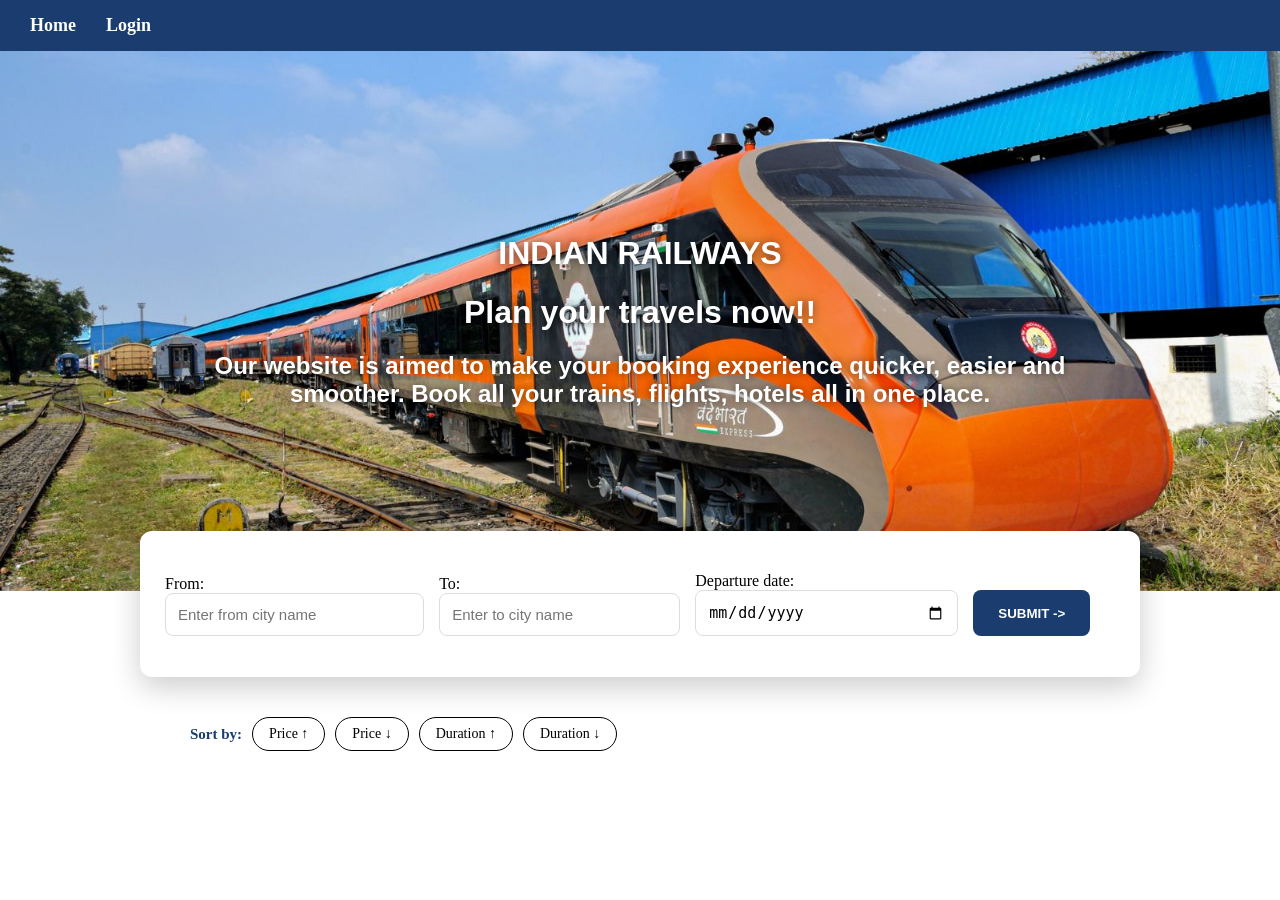
<file: index.html>
<!DOCTYPE html>
<html lang="en">
<head>
  <meta charset="UTF-8">
  <meta name="viewport" content="width=device-width, initial-scale=1.0">
  <link rel="stylesheet" href="hero.css">
  <title>IRCTC</title>
</head>
<body>
  <div class="navbar">
    <a href="index.html">Home</a>
    <a href="login.html">Login</a>
  </div>
  <div class="hero">
    <div class="content">
      <h1>INDIAN RAILWAYS</h1>
      <h1>Plan your travels now!!</h1>
      <h2>Our website is aimed to make your booking experience quicker, easier and smoother. Book all your trains, flights, hotels all in one place. </h2>
    </div>
  </div>
  <div class="search-box">
    <p>From: <input type="text" placeholder="Enter from city name" id="from" list="stations"></p>
    <p>To: <input type="text" placeholder="Enter to city name" id="to" list="stations"></p>
    <p>Departure date: <input type="date" id="date"></p>
    <p><button id="sub">SUBMIT -></button></p>
  </div>
  <datalist id="stations">
  </datalist>
  <div class="sort-bar">
  <span>Sort by:</span>
  <button onclick="sortBy('price', 'asc')">Price ↑</button>
  <button onclick="sortBy('price', 'desc')">Price ↓</button>
  <button onclick="sortBy('duration', 'asc')">Duration ↑</button>
  <button onclick="sortBy('duration', 'desc')">Duration ↓</button>
</div>

<div class="results">
  <h4 id="searching"></h4>
</div>
  
  <script src="script.js"></script>
</body>
</html>
</file>
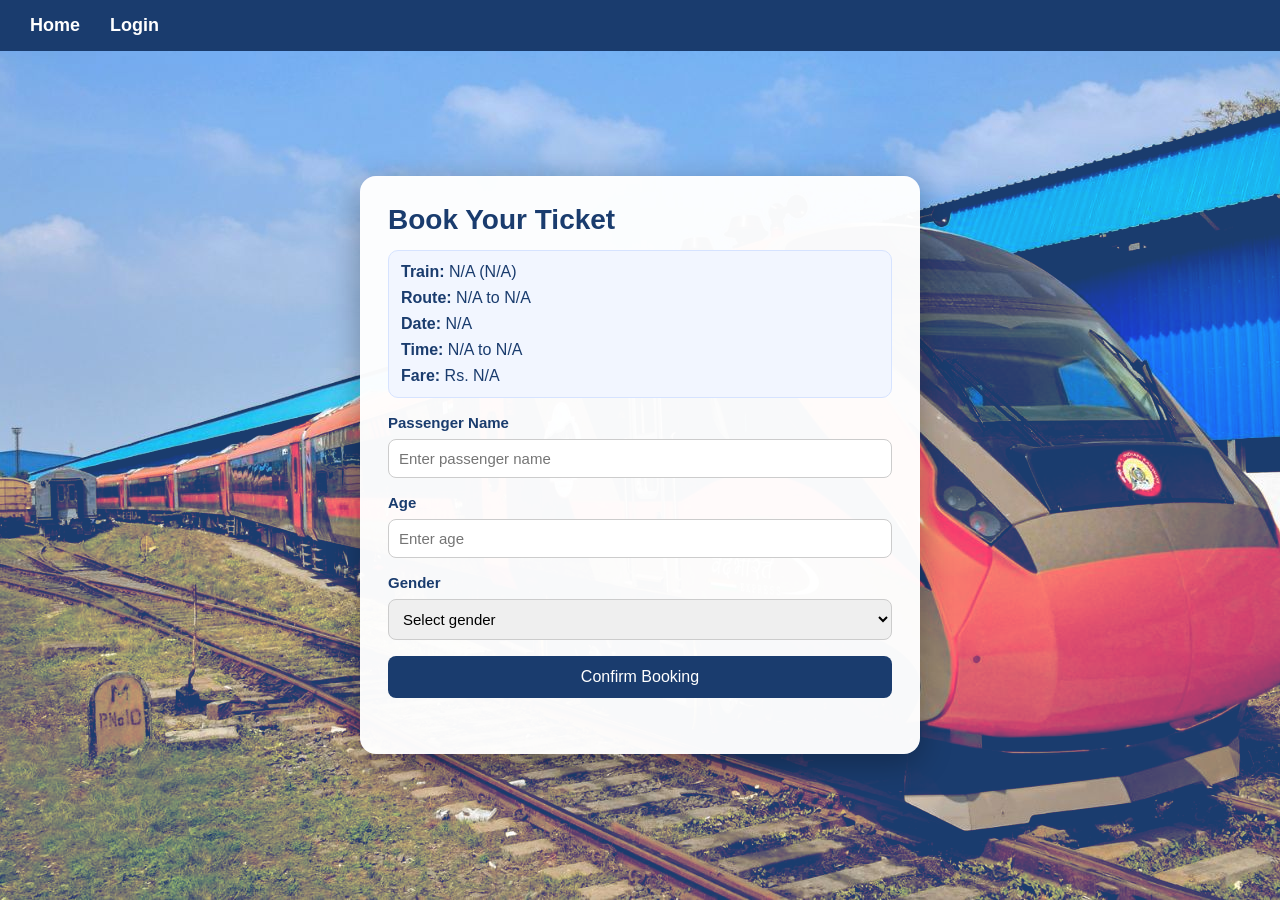
<file: book-now.html>
<!DOCTYPE html>
<html lang="en">
<head>
  <meta charset="UTF-8">
  <meta name="viewport" content="width=device-width, initial-scale=1.0">
  <title>Book Ticket - IRCTC</title>
  <link rel="stylesheet" href="style.css">
</head>
<body>
  <div class="navbar">
    <a href="index.html">Home</a>
    <a href="login.html">Login</a>
  </div>

  <main class="booking-wrapper">
    <section class="booking-card">
      <h1>Book Your Ticket</h1>
      <div id="bookingDetails" class="booking-details"></div>

      <form id="bookingForm" class="booking-form">
        <label for="passengerName">Passenger Name</label>
        <input type="text" id="passengerName" placeholder="Enter passenger name" required>

        <label for="passengerAge">Age</label>
        <input type="number" id="passengerAge" min="1" max="120" placeholder="Enter age" required>

        <label for="passengerGender">Gender</label>
        <select id="passengerGender" required>
          <option value="">Select gender</option>
          <option value="Male">Male</option>
          <option value="Female">Female</option>
        </select>

        <button type="submit" class="login-btn">Confirm Booking</button>
        <p id="bookingMessage" class="login-message"></p>
      </form>
    </section>
  </main>

  <script>
    const params = new URLSearchParams(window.location.search);
    const details = document.getElementById('bookingDetails');
    const bookingForm = document.getElementById('bookingForm');
    const bookingMessage = document.getElementById('bookingMessage');

    const trainName = params.get('trainName') || 'N/A';
    const trainId = params.get('trainId') || 'N/A';
    const from = params.get('from') || 'N/A';
    const to = params.get('to') || 'N/A';
    const date = params.get('date') || 'N/A';
    const departure = params.get('departure') || 'N/A';
    const arrival = params.get('arrival') || 'N/A';
    const fare = params.get('fare') || 'N/A';

    details.innerHTML = `
      <p><strong>Train:</strong> ${trainName} (${trainId})</p>
      <p><strong>Route:</strong> ${from} to ${to}</p>
      <p><strong>Date:</strong> ${date}</p>
      <p><strong>Time:</strong> ${departure} to ${arrival}</p>
      <p><strong>Fare:</strong> Rs. ${fare}</p>
    `;

    bookingForm.addEventListener('submit', function (event) {
      event.preventDefault();

      bookingMessage.textContent = 'Booking confirmed successfully!';
      bookingMessage.className = 'login-message success';
    });
  </script>
</body>
</html>
</file>
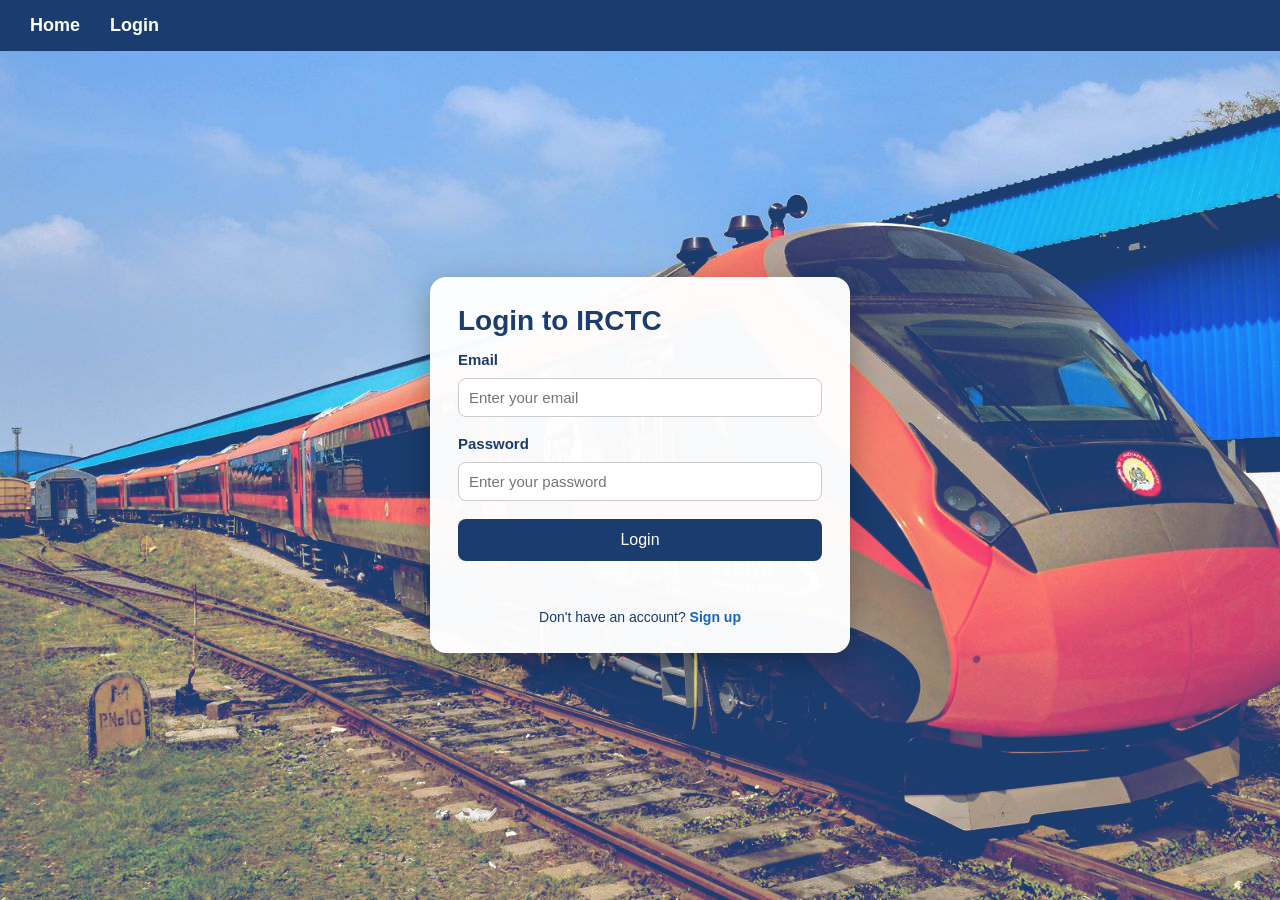
<file: login.html>
<!DOCTYPE html>
<html lang="en">
<head>
  <meta charset="UTF-8">
  <meta name="viewport" content="width=device-width, initial-scale=1.0">
  <title>IRCTC Login</title>
  <link rel="stylesheet" href="style.css">
</head>
<body>
  <div class="navbar">
    <a href="index.html">Home</a>
    <a href="login.html">Login</a>
  </div>

  <main class="login-wrapper">
    <form class="login-card" id="loginForm">
      <h1>Login to IRCTC</h1>

      <label for="email">Email</label>
      <input type="email" id="email" placeholder="Enter your email" required>

      <label for="password">Password</label>
      <input type="password" id="password" placeholder="Enter your password" required>

      <button type="submit" class="login-btn">Login</button>
      <p id="loginMessage" class="login-message"></p>
      <p class="auth-switch">
        Don't have an account?
        <a href="signup.html">Sign up</a>
      </p>
    </form>
  </main>

  <script>
    const loginForm = document.getElementById('loginForm');
    const loginMessage = document.getElementById('loginMessage');

    loginForm.addEventListener('submit', function (event) {
      event.preventDefault();
      const email = document.getElementById('email').value.trim().toLowerCase();
      const password = document.getElementById('password').value;
      const storedUser = JSON.parse(localStorage.getItem('irctcUser'));

      if (!storedUser) {
        loginMessage.textContent = 'No account found. Please sign up first.';
        loginMessage.className = 'login-message error';
        return;
      }

      if (storedUser.email === email && storedUser.password === password) {
        loginMessage.textContent = 'Login successful. Redirecting...';
        loginMessage.className = 'login-message success';
        window.location.href = 'index.html';
        return;
      }

      loginMessage.textContent = 'Invalid email or password.';
      loginMessage.className = 'login-message error';
    });
  </script>
</body>
</html>
</file>
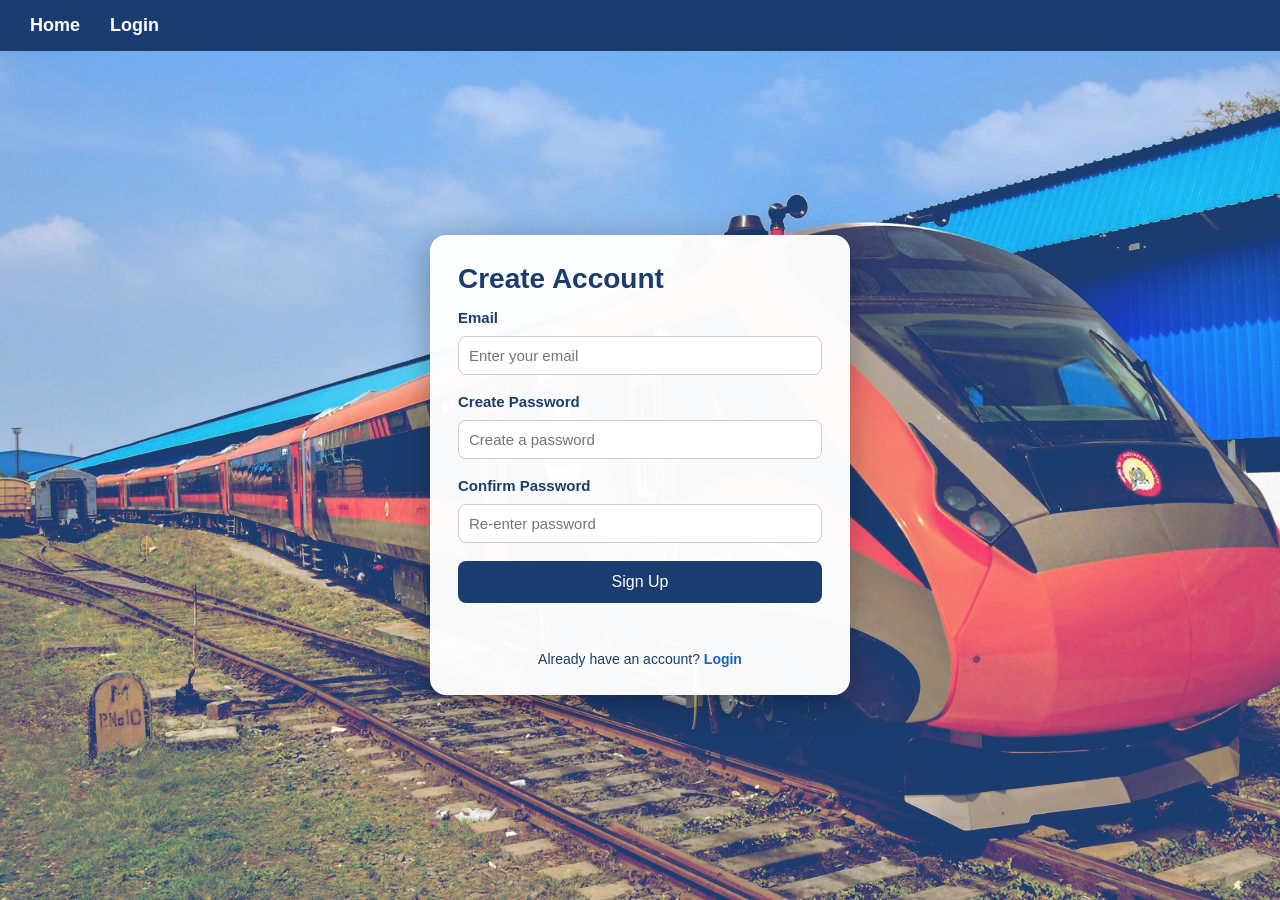
<file: signup.html>
<!DOCTYPE html>
<html lang="en">
<head>
  <meta charset="UTF-8">
  <meta name="viewport" content="width=device-width, initial-scale=1.0">
  <title>IRCTC Sign Up</title>
  <link rel="stylesheet" href="style.css">
</head>
<body>
  <div class="navbar">
    <a href="index.html">Home</a>
    <a href="login.html">Login</a>
  </div>

  <main class="login-wrapper">
    <form class="login-card" id="signupForm">
      <h1>Create Account</h1>

      <label for="signupEmail">Email</label>
      <input type="email" id="signupEmail" placeholder="Enter your email" required>

      <label for="signupPassword">Create Password</label>
      <input type="password" id="signupPassword" placeholder="Create a password" minlength="6" required>

      <label for="confirmPassword">Confirm Password</label>
      <input type="password" id="confirmPassword" placeholder="Re-enter password" minlength="6" required>

      <button type="submit" class="login-btn">Sign Up</button>
      <p id="signupMessage" class="login-message"></p>
      <p class="auth-switch">
        Already have an account?
        <a href="login.html">Login</a>
      </p>
    </form>
  </main>

  <script>
    const signupForm = document.getElementById('signupForm');
    const signupMessage = document.getElementById('signupMessage');

    signupForm.addEventListener('submit', function (event) {
      event.preventDefault();

      const email = document.getElementById('signupEmail').value.trim().toLowerCase();
      const password = document.getElementById('signupPassword').value;
      const confirmPassword = document.getElementById('confirmPassword').value;

      if (password !== confirmPassword) {
        signupMessage.textContent = 'Passwords do not match.';
        signupMessage.className = 'login-message error';
        return;
      }

      const user = { email: email, password: password };
      localStorage.setItem('irctcUser', JSON.stringify(user));

      signupMessage.textContent = 'Account created. Redirecting to login...';
      signupMessage.className = 'login-message success';

      setTimeout(function () {
        window.location.href = 'login.html';
      }, 900);
    });
  </script>
</body>
</html>
</file>
<file: hero.css>
body {
  margin: 0;
  min-height: 100vh;
}

.navbar {
  background-color: #1a3c6e;
  padding: 15px 30px;
  display: flex;
  flex-direction: row;
  align-items: center;
  gap: 30px;
}

.hero {
  width: 100vw;
  height: 60vh;
  background-image: url('train.jpg');
  background-repeat: no-repeat;
  background-size: cover;
  background-position: center;
  display: flex;
  align-items: center;
  justify-content: center;
  text-align: center;
  margin-bottom: -60px;
  z-index: 1;
}

.content {
  max-width: 900px;
  padding: 1rem;
  color: #FFFFFF;
  text-shadow: 0 0 10px rgba(0,0,0,0.6);
  font-family: sans-serif;
  
}

.navbar a {
  color: white;
  text-decoration: none;
  font-size: 18px;
  font-weight: bold;
}

.search-box {
  z-index: 2;
  margin: -60px auto 40px auto;
  padding: 25px;
  background: white;
  border-radius: 12px;
  box-shadow: 0 10px 30px rgba(0, 0, 0, 0.2);
  
  display: flex;
  flex-direction: row; 
  align-items: flex-end; 
  gap: 15px;
  max-width: 950px;
  width: 92%;
}


.input-group {
  flex: 1; 
  display: flex;
  flex-direction: column;
  gap: 8px;
}

.input-group label {
  font-size: 14px;
  font-weight: bold;
  color: #1a3c6e;
}


#from, #to, #date {
  width: 100%;
  box-sizing: border-box; 
  padding: 12px;
  border: 1px solid #ddd;
  border-radius: 8px;
  font-size: 15px;
}


#sub {
  height: 46px;
  padding: 0 25px;
  white-space: nowrap; 
  margin-bottom: 0;
  background-color: #1a3c6e;
  color: white;
  border: none;
  border-radius: 8px;
  cursor: pointer;
  font-weight: bold;
  transition: all 0.2s ease;
}

#sub:hover {
  background-color: #f0c040;
  color: #1a3c6e;
}


.sort-bar {
  max-width: 900px;
  margin: 10px auto;
  display: flex;
  gap: 10px;
  align-items: center;
  padding: 0 15px;
  flex-wrap: wrap;
}

.sort-bar span {
  font-size: 15px;
  font-weight: bold;
  color: #1a3c6e;
}

.sort-bar button {
  background-color: rgba(255, 255, 255, 0.15);
  border: 1.5px solid black;
  color: black;
  padding: 8px 16px;
  border-radius: 20px;
  cursor: pointer;
  font-size: 14px;
  font-family: inherit;
  transition: all 0.2s;
}

.sort-bar button:hover {
  background-color:#1a3c6e;
  color:white;
}

.sort-bar button.active {
  background-color: #f0c040;
  color: #1a3c6e;
  border-color: #f0c040;
  transition: 80% width;
}


.results {
  max-width: 900px;
  margin: 20px auto;
  padding: 0 15px;
}

#searching {
  font-size: 18px;
  color: white; 
  margin-bottom: 15px;
  font-family: inherit;
  font-weight: bold;
}


.train-card {
  background-color: white;
  border-radius: 12px;
  padding: 20px 25px;
  margin-bottom: 15px;
  box-shadow: 0 4px 16px rgba(0, 0, 0, 0.2);
  border-left: 5px solid #1a3c6e;
  display: flex;
  flex-direction: column;
  gap: 8px;
}

.train-card h3 {
  color: #1a3c6e;
  font-size: 18px;
}

.train-card p {
  font-size: 15px;
  color: #444;
  font-weight: normal;
}

.book-btn {
  background-color: #2e7d32;
  color: white;
  border: none;
  padding: 10px 20px;
  border-radius: 8px;
  cursor: pointer;
  font-size: 15px;
  font-family: inherit;
  width: fit-content;
  margin-top: 5px;
  transition: background-color 0.2s;
}

.book-btn:hover {
  background-color: #1b5e20;
}

.login-wrapper {
  min-height: calc(100vh - 72px);
  display: flex;
  justify-content: center;
  align-items: center;
  padding: 20px;
}

.login-card {
  width: 100%;
  max-width: 420px;
  background-color: rgba(255, 255, 255, 0.97);
  border-radius: 16px;
  box-shadow: 0 8px 32px rgba(0, 0, 0, 0.3);
  padding: 28px;
  display: flex;
  flex-direction: column;
  gap: 10px;
}

.login-card h1 {
  color: #1a3c6e;
  margin-bottom: 4px;
  font-size: 28px;
}

.login-card label {
  color: #1a3c6e;
  font-weight: bold;
  font-size: 15px;
}

.login-card input {
  padding: 10px;
  border: 1px solid #ccc;
  border-radius: 8px;
  font-size: 15px;
  font-family: inherit;
  outline: none;
  margin-bottom: 8px;
}

.login-card input:focus {
  border-color: #1a3c6e;
  box-shadow: 0 0 0 2px rgba(26, 60, 110, 0.2);
}

.login-btn {
  background-color: #1a3c6e;
  color: white;
  border: none;
  padding: 12px;
  font-size: 16px;
  border-radius: 8px;
  cursor: pointer;
  font-family: inherit;
  transition: background-color 0.2s;
}

.login-btn:hover {
  background-color: #f0c040;
  color: #1a3c6e;
}

.login-message {
  min-height: 20px;
  color: #1a3c6e;
  font-weight: bold;
}

.login-message.success {
  color: #1b5e20;
}

.login-message.error {
  color: #b71c1c;
}

.auth-switch {
  margin-top: 8px;
  font-size: 14px;
  color: #1a3c6e;
  text-align: center;
}

.auth-switch a {
  color: #1565c0;
  font-weight: bold;
  text-decoration: none;
}

.auth-switch a:hover {
  text-decoration: underline;
}


.booking-wrapper {
  min-height: calc(100vh - 72px);
  display: flex;
  justify-content: center;
  align-items: center;
  padding: 20px;
}

.booking-card {
  width: 100%;
  max-width: 560px;
  background-color: rgba(255, 255, 255, 0.97);
  border-radius: 16px;
  box-shadow: 0 8px 32px rgba(0, 0, 0, 0.3);
  padding: 28px;
}

.booking-card h1 {
  color: #1a3c6e;
  font-size: 28px;
  margin-bottom: 14px;
}

.booking-details {
  background-color: #f2f6ff;
  border: 1px solid #d6e3ff;
  border-radius: 10px;
  padding: 12px;
  margin-bottom: 16px;
}

.booking-details p {
  margin-bottom: 8px;
  color: #1a3c6e;
}

.booking-details p:last-child {
  margin-bottom: 0;
}

.booking-form {
  display: flex;
  flex-direction: column;
  gap: 8px;
}

.booking-form label {
  color: #1a3c6e;
  font-weight: bold;
  font-size: 15px;
}

.booking-form input,
.booking-form select {
  padding: 10px;
  border: 1px solid #ccc;
  border-radius: 8px;
  font-size: 15px;
  font-family: inherit;
  outline: none;
  margin-bottom: 8px;
}

.booking-form input:focus,
.booking-form select:focus {
  border-color: #1a3c6e;
  box-shadow: 0 0 0 2px rgba(26, 60, 110, 0.2);
}


  .train-card {
    padding: 15px;
  }
</file>
<file: style.css>
* {
  margin: 0;
  padding: 0;
  box-sizing: border-box;
}

body {
  font-family: 'Franklin Gothic Medium', 'Arial Narrow', Arial, sans-serif;
  min-height: 100vh;
  background-color: #1a3c6e;
  

  background-image: url('train.jpg');
  background-position: center center;
  background-repeat: no-repeat;
  background-size: cover;
  background-attachment: fixed;
  background-blend-mode:lighten;
  color: #333;
}


.navbar {
  background-color: #1a3c6e;
  padding: 15px 30px;
  display: flex;
  flex-direction: row;
  align-items: center;
  gap: 30px;
}

.navbar a {
  color: white;
  text-decoration: none;
  font-size: 18px;
  font-weight: bold;
}

.navbar a:hover {
  color: #f0c040;
}

.search-box {
  backdrop-filter: blur(9px);
  margin: 40px auto;
  padding: 35px;
  border-radius: 16px;
  max-width: 600px;
  box-shadow: 0 8px 32px rgba(0, 0, 0, 0.3);
  display: flex;
  flex-direction: column;
  gap: 15px;
}

.search-box::before {
  content: '🚂 Search Trains';
  font-size: 22px;
  font-weight: bold;
  color: #1a3c6e;
  margin-bottom: 5px;
}

.search-box p {
  font-size: 16px;
  display: flex;
  flex-direction: column;
  gap: 6px;
  color: #555;
  font-weight: bold;
}

#from, #to, #date {
  padding: 10px;
  font-size: 15px;
  border: 1px solid #ccc;
  border-radius: 8px;
  outline: none;
  font-family: inherit;
}

#from:focus, #to:focus, #date:focus {
  border-color: #1a3c6e;
  box-shadow: 0 0 0 2px rgba(26, 60, 110, 0.2);
}


#sub {
  background-color: #1a3c6e;
  color: white;
  border: none;
  padding: 12px 25px;
  font-size: 16px;
  border-radius: 8px;
  cursor: pointer;
  font-family: inherit;
  transition: background-color 0.2s;
}

#sub:hover {
  background-color: #f0c040;
  color: #1a3c6e;
}


.sort-bar {
  max-width: 900px;
  margin: 10px auto;
  display: flex;
  gap: 10px;
  align-items: center;
  padding: 0 15px;
  flex-wrap: wrap;
}

.sort-bar span {
  font-size: 15px;
  font-weight: bold;
  color: white;
}

.sort-bar button {
  background-color: rgba(255, 255, 255, 0.15);
  border: 1.5px solid white;
  color: white;
  padding: 8px 16px;
  border-radius: 20px;
  cursor: pointer;
  font-size: 14px;
  font-family: inherit;
  transition: all 0.2s;
}

.sort-bar button:hover {
  background-color: white;
  color: #1a3c6e;
}

.sort-bar button.active {
  background-color: #f0c040;
  color: #1a3c6e;
  border-color: #f0c040;
}


.results {
  max-width: 900px;
  margin: 20px auto;
  padding: 0 15px;
}

#searching {
  font-size: 18px;
  color: white; 
  margin-bottom: 15px;
  font-family: inherit;
  font-weight: bold;
}


.train-card {
  background-color: white;
  border-radius: 12px;
  padding: 20px 25px;
  margin-bottom: 15px;
  box-shadow: 0 4px 16px rgba(0, 0, 0, 0.2);
  border-left: 5px solid #1a3c6e;
  display: flex;
  flex-direction: column;
  gap: 8px;
}

.train-card h3 {
  color: #1a3c6e;
  font-size: 18px;
}

.train-card p {
  font-size: 15px;
  color: #444;
  font-weight: normal;
}

.book-btn {
  background-color: #2e7d32;
  color: white;
  border: none;
  padding: 10px 20px;
  border-radius: 8px;
  cursor: pointer;
  font-size: 15px;
  font-family: inherit;
  width: fit-content;
  margin-top: 5px;
  transition: background-color 0.2s;
}

.book-btn:hover {
  background-color: #1b5e20;
}

.login-wrapper {
  min-height: calc(100vh - 72px);
  display: flex;
  justify-content: center;
  align-items: center;
  padding: 20px;
}

.login-card {
  width: 100%;
  max-width: 420px;
  background-color: rgba(255, 255, 255, 0.97);
  border-radius: 16px;
  box-shadow: 0 8px 32px rgba(0, 0, 0, 0.3);
  padding: 28px;
  display: flex;
  flex-direction: column;
  gap: 10px;
}

.login-card h1 {
  color: #1a3c6e;
  margin-bottom: 4px;
  font-size: 28px;
}

.login-card label {
  color: #1a3c6e;
  font-weight: bold;
  font-size: 15px;
}

.login-card input {
  padding: 10px;
  border: 1px solid #ccc;
  border-radius: 8px;
  font-size: 15px;
  font-family: inherit;
  outline: none;
  margin-bottom: 8px;
}

.login-card input:focus {
  border-color: #1a3c6e;
  box-shadow: 0 0 0 2px rgba(26, 60, 110, 0.2);
}

.login-btn {
  background-color: #1a3c6e;
  color: white;
  border: none;
  padding: 12px;
  font-size: 16px;
  border-radius: 8px;
  cursor: pointer;
  font-family: inherit;
  transition: background-color 0.2s;
}

.login-btn:hover {
  background-color: #f0c040;
  color: #1a3c6e;
}

.login-message {
  min-height: 20px;
  color: #1a3c6e;
  font-weight: bold;
}

.login-message.success {
  color: #1b5e20;
}

.login-message.error {
  color: #b71c1c;
}

.auth-switch {
  margin-top: 8px;
  font-size: 14px;
  color: #1a3c6e;
  text-align: center;
}

.auth-switch a {
  color: #1565c0;
  font-weight: bold;
  text-decoration: none;
}

.auth-switch a:hover {
  text-decoration: underline;
}


.booking-wrapper {
  min-height: calc(100vh - 72px);
  display: flex;
  justify-content: center;
  align-items: center;
  padding: 20px;
}

.booking-card {
  width: 100%;
  max-width: 560px;
  background-color: rgba(255, 255, 255, 0.97);
  border-radius: 16px;
  box-shadow: 0 8px 32px rgba(0, 0, 0, 0.3);
  padding: 28px;
}

.booking-card h1 {
  color: #1a3c6e;
  font-size: 28px;
  margin-bottom: 14px;
}

.booking-details {
  background-color: #f2f6ff;
  border: 1px solid #d6e3ff;
  border-radius: 10px;
  padding: 12px;
  margin-bottom: 16px;
}

.booking-details p {
  margin-bottom: 8px;
  color: #1a3c6e;
}

.booking-details p:last-child {
  margin-bottom: 0;
}

.booking-form {
  display: flex;
  flex-direction: column;
  gap: 8px;
}

.booking-form label {
  color: #1a3c6e;
  font-weight: bold;
  font-size: 15px;
}

.booking-form input,
.booking-form select {
  padding: 10px;
  border: 1px solid #ccc;
  border-radius: 8px;
  font-size: 15px;
  font-family: inherit;
  outline: none;
  margin-bottom: 8px;
}

.booking-form input:focus,
.booking-form select:focus {
  border-color: #1a3c6e;
  box-shadow: 0 0 0 2px rgba(26, 60, 110, 0.2);
}


  .train-card {
    padding: 15px;
  }
</file>
